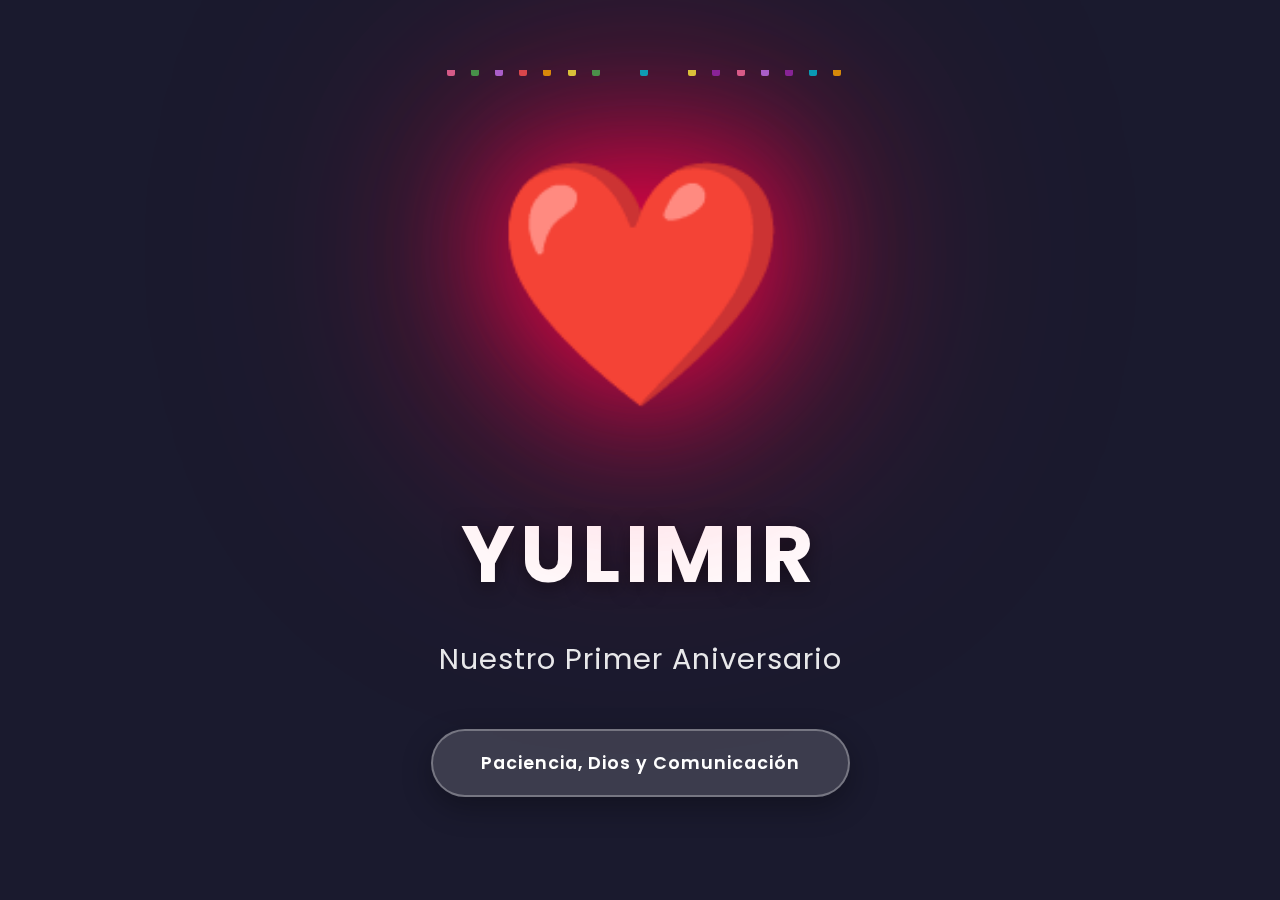
<file: index.html>
<!DOCTYPE html>
<html lang="es">

<head>
    <meta charset="UTF-8">
    <meta name="viewport" content="width=device-width, initial-scale=1.0">
    <title>Emir y Yuliana - 1er Año</title>
    <link rel="preconnect" href="https://fonts.googleapis.com">
    <link rel="preconnect" href="https://fonts.gstatic.com" crossorigin>
    <link href="https://fonts.googleapis.com/css2?family=Poppins:wght@300;400;600;700&display=swap" rel="stylesheet">
    <link rel="stylesheet" href="styles.css">
</head>

<body>
    <!-- Pantalla Inicial -->
    <div id="initial-screen" class="screen active">
        <div class="initial-content">
            <div class="heart-container">
                <div class="glowing-heart">❤️</div>
            </div>
            <h1 class="couple-names">YULIMIR</h1>
            <div class="anniversary-year">Nuestro Primer Aniversario</div>
            <button id="start-btn" class="start-button">Paciencia, Dios y Comunicación</button>
            <div class="confetti-animation">
                <div class="confetti" style="--color: #FF6B9D; --delay: 0s; --left: 10%;"></div>
                <div class="confetti" style="--color: #C770F0; --delay: 0.5s; --left: 20%;"></div>
                <div class="confetti" style="--color: #FFA500; --delay: 1s; --left: 30%;"></div>
                <div class="confetti" style="--color: #4CAF50; --delay: 1.5s; --left: 40%;"></div>
                <div class="confetti" style="--color: #00BCD4; --delay: 2s; --left: 50%;"></div>
                <div class="confetti" style="--color: #FFEB3B; --delay: 2.5s; --left: 60%;"></div>
                <div class="confetti" style="--color: #FF6B9D; --delay: 3s; --left: 70%;"></div>
                <div class="confetti" style="--color: #9C27B0; --delay: 0.8s; --left: 80%;"></div>
                <div class="confetti" style="--color: #FFA500; --delay: 1.8s; --left: 90%;"></div>
                <div class="confetti" style="--color: #4CAF50; --delay: 2.3s; --left: 15%;"></div>
                <div class="confetti" style="--color: #00BCD4; --delay: 0.3s; --left: 85%;"></div>
                <div class="confetti" style="--color: #FF5252; --delay: 1.3s; --left: 25%;"></div>
                <div class="confetti" style="--color: #C770F0; --delay: 2.8s; --left: 75%;"></div>
                <div class="confetti" style="--color: #FFEB3B; --delay: 1.1s; --left: 35%;"></div>
                <div class="confetti" style="--color: #9C27B0; --delay: 2.1s; --left: 65%;"></div>
            </div>
        </div>
    </div>

    <!-- Línea de Tiempo -->
    <div id="timeline-screen" class="screen">
        <div class="timeline-wrapper">
            <div class="timeline-header">
                <h2>Nuestra Historia</h2>
                <p>Emir & Yuliana</p>
            </div>

            <div class="timeline-container">
                <!-- Línea continua -->
                <div class="timeline-line"></div>

                <!-- Punto 1 -->
                <div class="timeline-point" data-point="1">
                    <div class="point-marker">
                        <div class="point-dot"></div>
                    </div>
                    <div class="point-info">
                        <div class="point-date">15/02/2025</div>
                        <button class="point-toggle-btn">Nuestra Primera Cita</button>
                    </div>
                    <div class="point-content collapsed">
                        <div class="content-inner">
                            <div class="image-container">
                                <img src="IMAGENES/imagen1.jpeg" alt="Momento 1" class="timeline-image">
                            </div>
                            <p class="point-text">
                                La primera vez que salimos tomados de la mano, hace exactamente
                                1 año, bajo un diluvio extremo nuestros caminos se unieron
                                formalmente como pareja, aún siento tus labios en mi piel,
                                tus manos en mi espalda, tus ojos en mi alma, y como nos dimos
                                calor en medio de la fría lluvia.
                            </p>
                            <button class="verse-btn">Ver versículo</button>
                            <p class="bible-verse hidden">"El amor es paciente, es bondadoso. El amor no es envidioso ni
                                jactancioso ni orgulloso." - 1 Corintios 13:4</p>
                        </div>
                    </div>
                </div>

                <!-- Punto 2 -->
                <div class="timeline-point" data-point="2">
                    <div class="point-marker">
                        <div class="point-dot"></div>
                    </div>
                    <div class="point-info">
                        <div class="point-date">08/03/2025</div>
                        <button class="point-toggle-btn">La vez que subimos al cerrito</button>
                    </div>
                    <div class="point-content collapsed">
                        <div class="content-inner">
                            <div class="image-container">
                                <img src="IMAGENES/imagen2.jpeg" alt="Momento 2" class="timeline-image">
                            </div>
                            <p class="point-text">
                                Aquella vez, subimos 30 minutos al cerrito que es testigo de la
                                primera vez que consumamos los votos, esa tarde no solo juramos
                                sernos el uno al otro, sino que también juramos sernos el uno
                                al otro, y que llegará el día que vivamos alejados del mundo en una
                                casa de campo, que hoy por hoy será una torre.
                            </p>
                            <button class="verse-btn">Ver versículo</button>
                            <p class="bible-verse hidden">“Las muchas aguas no podrán apagar el amor, ni lo ahogarán los
                                ríos.” - Cantar de los Cantares 8:7</p>
                        </div>
                    </div>
                </div>

                <!-- Punto 3 -->
                <div class="timeline-point" data-point="3">
                    <div class="point-marker">
                        <div class="point-dot"></div>
                    </div>
                    <div class="point-info">
                        <div class="point-date">26/07/2025</div>
                        <button class="point-toggle-btn">Cuando volvimos a las piedritas</button>
                    </div>
                    <div class="point-content collapsed">
                        <div class="content-inner">
                            <div class="image-container">
                                <img src="IMAGENES/imagen3.jpeg" alt="Momento 3" class="timeline-image">
                            </div>
                            <p class="point-text">
                                Aquella vez regresamos a donde oficialmente todo comenzó, un lugar hermoso
                                donde algún día te pediré matrimonio, no podíamos separarnos todo el
                                tiempo estubimos abrazaditos y besandonos, te amo mi princesa.
                            </p>
                            <button class="verse-btn">Ver versículo</button>
                            <p class="bible-verse hidden">“Nosotros amamos porque Él nos amó primero.”
                                -1 Juan 4:19</p>
                        </div>
                    </div>
                </div>

                <!-- Punto 4 -->
                <div class="timeline-point" data-point="4">
                    <div class="point-marker">
                        <div class="point-dot"></div>
                    </div>
                    <div class="point-info">
                        <div class="point-date">26/07/2025</div>
                        <button class="point-toggle-btn">Nuestra cita en el agua de los pajaritos</button>
                    </div>
                    <div class="point-content collapsed">
                        <div class="content-inner">
                            <div class="image-container">
                                <img src="IMAGENES/imagen4.jpeg" alt="Momento 4" class="timeline-image">
                            </div>
                            <p class="point-text">
                                No pudimos ser mas felices aquella vez, pasamos toda la tarde abrazados
                                mirando a Huamachuco, en ese momento solo fuimos tu y yo en el universo
                                ambos de negro, aún siento tu cabello rozar mi piel, tus labios en mi
                                piel, tus manos en mi espalda, tus ojos en mi alma, y como me perdí
                                en tu mirada.
                            </p>
                            <button class="verse-btn">Ver versículo</button>
                            <p class="bible-verse hidden">“Ámense los unos a los otros con amor fraternal,
                                respetándose y honrándose mutuamente.” - Romanos 12:10</p>
                        </div>
                    </div>
                </div>

                <!-- Punto 5 -->
                <div class="timeline-point" data-point="5">
                    <div class="point-marker">
                        <div class="point-dot"></div>
                    </div>
                    <div class="point-info">
                        <div class="point-date">27/07/2025</div>
                        <button class="point-toggle-btn">Nuestra despedida </button>
                    </div>
                    <div class="point-content collapsed">
                        <div class="content-inner">
                            <div class="image-container">
                                <img src="IMAGENES/imagen5.jpeg" alt="Momento 5" class="timeline-image">
                            </div>
                            <p class="point-text">
                                Aún recuerdo cada vez que teníamos que despedirnos, la primera
                                ves fue debajo de las escaleras no queria soltarte, no dejaba
                                de besarte y de decirte cuanto te extrañaré, pero siempre, con la
                                promesa de que volvería a viajar 900Km para estar contigo denuevo.
                            </p>
                            <button class="verse-btn">Ver versículo</button>
                            <p class="bible-verse hidden">“Sean humildes y amables; sean pacientes y tolérense
                                unos a otros con amor.” - Efesios 4:2
                            </p>
                        </div>
                    </div>
                </div>

                <!-- Punto 6 -->
                <div class="timeline-point" data-point="6">
                    <div class="point-marker">
                        <div class="point-dot"></div>
                    </div>
                    <div class="point-info">
                        <div class="point-date">24/08/2025</div>
                        <button class="point-toggle-btn">Cuando nos vimos en el Xauxe</button>
                    </div>
                    <div class="point-content collapsed">
                        <div class="content-inner">
                            <div class="image-container">
                                <img src="IMAGENES/imagen6.jpeg" alt="Momento 6" class="timeline-image">
                            </div>
                            <p class="point-text">
                                En el estacionamiento de carros, nos sentamos tu y yo, abrasados en medio
                                del sol y con zeus visitandonos fuimos felices, recuerdo aquel día
                                estabas preciosa con una chalina y casaca negra, te amo demasiado mi
                                princesa, te amo demasiado mi amor, te amo demasiado mi vida.
                            </p>
                            <button class="verse-btn">Ver versículo</button>
                            <p class="bible-verse hidden">"Encomienda al Señor tu camino; confía en él, y él actuará." -
                                Salmos 37:5</p>
                        </div>
                    </div>
                </div>

                <!-- Punto 7 -->
                <div class="timeline-point" data-point="7">
                    <div class="point-marker">
                        <div class="point-dot"></div>
                    </div>
                    <div class="point-info">
                        <div class="point-date">29/12/2025</div>
                        <button class="point-toggle-btn">Cuando visitamos tu Colegio</button>
                    </div>
                    <div class="point-content collapsed">
                        <div class="content-inner">
                            <div class="image-container">
                                <img src="IMAGENES/imagen7.jpeg" alt="Momento 7" class="timeline-image">
                            </div>
                            <p class="point-text">
                                Fue hermoso nuestra cita donde camilita se coló, visitamos tu Colegio
                                y me contaste tantas anecdotas que viviste, asimismo, visitamos a tu
                                abuelita, poder conocer tu pasado con ella me hizo conocerte incluso más,
                                no olvidaré cuando entramos a una tienda y nos dijiste pidan lo que
                                quieran, te amo amotito.
                            </p>
                            <button class="verse-btn">Ver versículo</button>
                            <p class="bible-verse hidden">“Y sobre todas estas cosas, vístanse de amor, que es
                                el vínculo perfecto.” - Colosenses 3:14</p>
                        </div>
                    </div>
                </div>

                <!-- Punto 8 -->
                <div class="timeline-point" data-point="8">
                    <div class="point-marker">
                        <div class="point-dot"></div>
                    </div>
                    <div class="point-info">
                        <div class="point-date">30/12/2025</div>
                        <button class="point-toggle-btn">Cuando estuvimos en la Plaza</button>
                    </div>
                    <div class="point-content collapsed">
                        <div class="content-inner">
                            <div class="image-container">
                                <img src="IMAGENES/imagen8.jpeg" alt="Momento 8" class="timeline-image">
                            </div>
                            <p class="point-text">
                                Aquella vez nos sentamos en un banco de la plaza, nos juramos amor
                                eterno y que siempre estaremos juntos, te amo amotito. Simpre aprobechabas
                                la oportunidad de mostrarme que eres más blanca que yo, te amo como
                                eres mi vida, te agradezco tantos momentos mágicos.
                            </p>
                            <button class="verse-btn">Ver versículo</button>
                            <p class="bible-verse hidden">"Porque donde esté tu tesoro, allí estará también tu corazón."
                                - Mateo 6:21</p>
                        </div>
                    </div>
                </div>

                <!-- Punto 9 -->
                <div class="timeline-point" data-point="9">
                    <div class="point-marker">
                        <div class="point-dot"></div>
                    </div>
                    <div class="point-info">
                        <div class="point-date">30/10/2025</div>
                        <button class="point-toggle-btn">Nuestra cita de Ramen</button>
                    </div>
                    <div class="point-content collapsed">
                        <div class="content-inner">
                            <div class="image-container">
                                <img src="IMAGENES/imagen9.jpeg" alt="Momento 9" class="timeline-image">
                            </div>
                            <p class="point-text">
                                Aquella vez no salió como esperabamos, pero no puedo evitar sentirme
                                tan feliz porque estubimos juntos, nos abrazamos, y estabas tan
                                hermosa como siempre, recuerdo cuando nos vino un ramen horrible,
                                aún así, cada momento contigo no tiene precio, te amo amotito.
                            </p>
                            <button class="verse-btn">Ver versículo</button>
                            <p class="bible-verse hidden">"“Mejores son dos que uno… porque si uno cae, el
                                otro lo levanta.” - Eclesiastés 4:9-10
                            </p>
                        </div>
                    </div>
                </div>

                <!-- Punto 10 (Final con flecha) -->
                <div class="timeline-point last-point" data-point="10">
                    <div class="point-marker">
                        <div class="point-dot final-dot"></div>
                    </div>
                    <div class="point-info">
                        <div class="point-date">01/01/2026</div>
                        <button class="point-toggle-btn">Nuestra última cita</button>
                    </div>
                    <div class="point-content collapsed">
                        <div class="content-inner">
                            <div class="image-container">
                                <img src="IMAGENES/imagen10.jpeg" alt="Momento 10" class="timeline-image">
                            </div>
                            <p class="point-text">
                                Fuimos con los duendes a comer alitas, estubimos todo el tiempo
                                juntos, no podía quitarte la vista de encima. Dicen que la
                                mirada habla más de lo que la boca dirá jamas, esa mirada que
                                cruzamos dice te amo, incluso depues de la muerte, te amo.
                            </p>
                            <button class="verse-btn">Ver versículo</button>
                            <p class="bible-verse hidden">“Toda tú eres hermosa, amada mía, y en ti no hay mancha.”
                                - Cantar de los Cantares 4:7
                            </p>
                        </div>
                    </div>
                </div>

                <!-- Pantalla Final de Aniversario -->
                <div class="final-screen" id="final-screen">
                    <div class="final-content">
                        <div class="final-hearts">
                            <span class="heart-float">💕</span>
                            <span class="heart-float">❤️</span>
                            <span class="heart-float">💖</span>
                            <span class="heart-float">💗</span>
                        </div>
                        <h1 class="final-title">FELIZ ANIVERSARIO</h1>
                        <div class="final-image-container">
                            <img src="IMAGENES/FINAL.jpeg" alt="Nuestro Amor" class="final-image">
                        </div>
                        <p class="final-message">
                            Y así, entre promesas y sueños, comenzó la historia más bonita de mi vida… la nuestra.
                        </p>
                        <p class="final-signature">Emir y Yuliana, juntos por siempre</p>
                        <div class="final-decoration">✨ 💑 ✨</div>
                    </div>
                </div>
            </div>

            <!-- Navegación -->
            <div class="navigation">
                <button id="prev-btn" class="nav-button nav-prev">◀</button>
                <div class="point-indicator">
                    <span id="current-point">1</span> / <span id="total-points">10</span>
                </div>
                <button id="next-btn" class="nav-button nav-next">▶</button>
                <button id="home-btn" class="nav-button home-button">
                    <span class="arrow">🏠</span> Inicio
                </button>
            </div>
        </div>
    </div>

    <script src="script.js"></script>
</body>

</html>
</file>
<file: styles.css>
/* ==========================================
   VARIABLES - PALETA PASTEL
   ========================================== */
:root {
    /* Paleta Pastel */
    --color-blue-grey: #7C9CB5;
    --color-sky-blue: #A4C4D4;
    --color-mint: #B8D8C8;
    --color-cream: #F4EFE4;
    --color-pink: #E5B8C5;
    --color-dark: #2C3E50;
    --color-white: #FFFFFF;
    --color-text: #4A5568;

    /* Fuentes */
    --font-primary: 'Poppins', sans-serif;

    /* Transiciones OPTIMIZADAS (solo transform y opacity) */
    --transition-fast: all 0.3s cubic-bezier(0.4, 0, 0.2, 1);
    --transition-smooth: all 0.5s cubic-bezier(0.4, 0, 0.2, 1);

    /* Progreso de timeline */
    --timeline-progress: 10%;
}

* {
    margin: 0;
    padding: 0;
    box-sizing: border-box;
}

body {
    font-family: var(--font-primary);
    background: linear-gradient(135deg, var(--color-cream) 0%, var(--color-sky-blue) 100%);
    color: var(--color-text);
    overflow-x: hidden;
    min-height: 100vh;
}

/* ==========================================
   PANTALLA INICIAL
   ========================================== */
.screen {
    min-height: 100vh;
    display: none;
    opacity: 0;
    position: fixed;
    top: 0;
    left: 0;
    width: 100%;
    height: 100vh;
    overflow-y: auto;
    z-index: -1;
    transition: opacity 0.5s ease;
}

.screen.active {
    display: flex;
    opacity: 1;
    z-index: 100;
}

#initial-screen {
    background: #1a1a2e;
    display: flex;
    align-items: center;
    justify-content: center;
    overflow: hidden;
}

.initial-content {
    text-align: center;
    z-index: 10;
    position: relative;
    padding: 2rem;
    animation: fadeInUp 1s ease-out;
}

@keyframes fadeInUp {
    from {
        opacity: 0;
        transform: translateY(30px);
    }

    to {
        opacity: 1;
        transform: translateY(0);
    }
}

/* Contenedor del corazón */
.heart-container {
    margin-bottom: 2rem;
}

/* Corazón brillante rojo */
.glowing-heart {
    font-size: 15rem;
    color: #ff0049;
    filter: drop-shadow(0 0 60px rgba(255, 0, 73, 0.8)) drop-shadow(0 0 100px rgba(255, 0, 73, 0.6)) drop-shadow(0 0 150px rgba(255, 0, 73, 0.4));
    animation: heartbeat 1.5s ease-in-out infinite;
    display: inline-block;
}

@keyframes heartbeat {

    0%,
    100% {
        transform: scale(1);
    }

    10%,
    30% {
        transform: scale(1.08);
    }

    20%,
    40% {
        transform: scale(1);
    }
}

.couple-names {
    font-family: var(--font-primary);
    font-size: clamp(2.5rem, 8vw, 5rem);
    font-weight: 700;
    color: #FFFFFF;
    margin-bottom: 1.5rem;
    text-shadow: 0 4px 20px rgba(0, 0, 0, 0.5);
    letter-spacing: 0.3rem;
}

.anniversary-year {
    font-size: clamp(1.2rem, 4vw, 1.8rem);
    color: #FFFFFF;
    font-weight: 400;
    margin-bottom: 3rem;
    letter-spacing: 1px;
    opacity: 0.9;
}

.start-button {
    font-family: var(--font-primary);
    font-size: 1.1rem;
    font-weight: 600;
    padding: 1.2rem 3rem;
    background: rgba(255, 255, 255, 0.15);
    color: #FFFFFF;
    border: 2px solid rgba(255, 255, 255, 0.3);
    border-radius: 50px;
    cursor: pointer;
    transition: var(--transition-fast);
    box-shadow: 0 10px 30px rgba(0, 0, 0, 0.3);
    letter-spacing: 1px;
    backdrop-filter: blur(10px);
    /* Optimización para animación */
    will-change: transform;
}

.start-button:hover {
    transform: translateY(-5px) scale(1.05);
    box-shadow: 0 15px 40px rgba(0, 0, 0, 0.4);
    background: rgba(255, 255, 255, 0.25);
    border-color: rgba(255, 255, 255, 0.5);
}

.start-button:active {
    transform: translateY(-2px) scale(1.02);
}

/* Animación de confeti */
.confetti-animation {
    position: absolute;
    width: 100%;
    height: 100%;
    top: 0;
    left: 0;
    pointer-events: none;
    overflow: hidden;
}

.confetti {
    position: absolute;
    top: -10px;
    width: 8px;
    height: 16px;
    background-color: var(--color);
    left: var(--left);
    animation: confettiFall 4s linear infinite;
    animation-delay: var(--delay);
    opacity: 0.8;
    border-radius: 2px;
}

@keyframes confettiFall {
    0% {
        top: -10px;
        opacity: 0;
        transform: translateX(0) rotate(0deg);
    }

    10% {
        opacity: 0.8;
    }

    100% {
        top: 110%;
        opacity: 0;
        transform: translateX(calc(var(--left) - 50%)) rotate(360deg);
    }
}

/* ==========================================
   LÍNEA DE TIEMPO - ESTILO PREZI
   ========================================== */
#timeline-screen {
    background: linear-gradient(135deg, var(--color-cream) 0%, #E8F2F7 100%);
    display: flex;
    align-items: center;
    justify-content: center;
    padding: 2rem 1rem;
    overflow: hidden;
}

.timeline-wrapper {
    width: 100%;
    height: 100vh;
    display: flex;
    flex-direction: column;
    position: relative;
}

.timeline-header {
    text-align: center;
    padding: 2rem 2rem 1rem;
    animation: fadeInUp 0.8s ease-out;
    flex-shrink: 0;
}

.timeline-header h2 {
    font-size: clamp(2rem, 5vw, 3rem);
    color: var(--color-blue-grey);
    margin-bottom: 0.5rem;
    font-weight: 700;
}

.timeline-header p {
    font-size: 1.2rem;
    color: var(--color-text);
    font-weight: 300;
}

.timeline-container {
    position: relative;
    flex: 1;
    display: flex;
    align-items: center;
    justify-content: center;
    overflow: hidden;
    padding-bottom: 100px;
    /* Espacio para los botones de navegación */
}

/* Línea principal HORIZONTAL - Indicador de progreso */
.timeline-line {
    position: absolute;
    top: 3rem;
    left: 50%;
    transform: translateX(-50%);
    width: 80%;
    max-width: 800px;
    height: 4px;
    background: rgba(124, 156, 181, 0.2);
    border-radius: 4px;
    z-index: 1;
}

.timeline-line::before {
    content: '';
    position: absolute;
    left: 0;
    top: 0;
    height: 100%;
    background: linear-gradient(to right,
            var(--color-blue-grey) 0%,
            var(--color-sky-blue) 50%,
            var(--color-mint) 75%,
            var(--color-pink) 100%);
    border-radius: 4px;
    transition: width 0.5s ease;
    width: var(--timeline-progress);
}

/* Puntos de la línea de tiempo - UNO A LA VEZ */
.timeline-point {
    position: absolute;
    top: 50%;
    left: 50%;
    transform: translate(-50%, -50%);
    display: flex;
    flex-direction: column;
    align-items: center;
    width: 90%;
    max-width: 600px;
    opacity: 0;
    pointer-events: none;
    transition: opacity 0.6s ease, transform 0.6s cubic-bezier(0.4, 0, 0.2, 1);
    /* Optimización: contener el layout */
    contain: layout style;
    z-index: 1;
    /* Debajo de la navegación */
}

.timeline-point.active {
    opacity: 1;
    pointer-events: auto;
    transform: translate(-50%, -50%) scale(1);
}

.timeline-point.exit-left {
    opacity: 0;
    transform: translate(-150%, -50%) scale(0.8);
}

.timeline-point.exit-right {
    opacity: 0;
    transform: translate(50%, -50%) scale(0.8);
}

/* Marcador del punto */
.point-marker {
    position: relative;
    margin-bottom: 1.5rem;
    z-index: 10;
}

.point-dot {
    width: 28px;
    height: 28px;
    background: var(--color-white);
    border: 4px solid var(--color-blue-grey);
    border-radius: 50%;
    box-shadow: 0 0 0 10px rgba(124, 156, 181, 0.2);
    transition: var(--transition-fast);
    /* Optimización */
    will-change: transform;
}

.timeline-point:nth-child(even) .point-dot {
    border-color: var(--color-pink);
    box-shadow: 0 0 0 8px rgba(229, 184, 197, 0.2);
}

.point-dot:hover {
    transform: scale(1.2);
}

/* Último punto (especial) */
.final-dot {
    background: linear-gradient(135deg, var(--color-pink), var(--color-mint));
    border-color: var(--color-pink);
    box-shadow: 0 0 0 12px rgba(229, 184, 197, 0.3),
        0 0 20px rgba(229, 184, 197, 0.5);
    animation: pulse 2s ease-in-out infinite;
}

@keyframes pulse {

    0%,
    100% {
        transform: scale(1);
        box-shadow: 0 0 0 12px rgba(229, 184, 197, 0.3);
    }

    50% {
        transform: scale(1.1);
        box-shadow: 0 0 0 16px rgba(229, 184, 197, 0.5);
    }
}

/* Información del punto (fecha + botón) */
.point-info {
    position: relative;
    display: flex;
    flex-direction: column;
    align-items: center;
    gap: 0.8rem;
    margin-bottom: 1.5rem;
    width: 100%;
}

.point-date {
    font-size: 1rem;
    font-weight: 600;
    color: var(--color-blue-grey);
    background: var(--color-white);
    padding: 0.6rem 1.5rem;
    border-radius: 25px;
    box-shadow: 0 3px 15px rgba(0, 0, 0, 0.1);
}

.point-toggle-btn {
    font-family: var(--font-primary);
    font-size: 1.1rem;
    font-weight: 600;
    padding: 1rem 2.5rem;
    background: linear-gradient(135deg, var(--color-sky-blue), var(--color-mint));
    color: var(--color-dark);
    border: none;
    border-radius: 30px;
    cursor: pointer;
    transition: var(--transition-fast);
    box-shadow: 0 5px 20px rgba(0, 0, 0, 0.15);
    /* Optimización */
    will-change: transform;
}

.timeline-point:nth-child(even) .point-toggle-btn {
    background: linear-gradient(135deg, var(--color-pink), var(--color-cream));
}

.point-toggle-btn:hover {
    transform: translateY(-3px);
    box-shadow: 0 6px 20px rgba(0, 0, 0, 0.2);
}

.point-toggle-btn:active {
    transform: translateY(-1px);
}

/* Contenido expandible - OPTIMIZADO */
.point-content {
    max-height: 0;
    overflow: hidden;
    opacity: 0;
    transition: max-height 0.5s cubic-bezier(0.4, 0, 0.2, 1),
        opacity 0.3s ease;
    /* Optimización crítica */
    will-change: max-height, opacity;
    width: 100%;
}

.point-content.expanded {
    max-height: 2000px;
    opacity: 1;
}

.content-inner {
    width: 100%;
    max-width: 550px;
    margin: 0 auto;
    padding: 2rem;
    background: rgba(255, 255, 255, 0.95);
    backdrop-filter: blur(10px);
    border-radius: 25px;
    box-shadow: 0 10px 40px rgba(0, 0, 0, 0.15);
    border: 2px solid rgba(255, 255, 255, 0.5);
    margin-bottom: 6rem;
    /* Espacio extra para navegación */
    /* CRÍTICO: Espacio inferior para que la navegación NO tape el contenido */
    padding-bottom: 120px;
    /* Espacio suficiente para que navegación no tape */
}

.image-container {
    width: 100%;
    margin-bottom: 1.5rem;
    border-radius: 20px;
    overflow: hidden;
    box-shadow: 0 8px 25px rgba(0, 0, 0, 0.2);
}

.timeline-image {
    width: 100%;
    height: auto;
    max-height: 400px;
    object-fit: cover;
    border-radius: 20px;
    margin-bottom: 1.5rem;
    box-shadow: 0 8px 25px rgba(0, 0, 0, 0.15);
    display: block;
    transition: var(--transition-fast);
    /* Optimización de imagen */
    will-change: transform;
}

.timeline-image:hover {
    transform: scale(1.05);
}

.point-text {
    font-size: 1rem;
    line-height: 1.8;
    color: var(--color-text);
    text-align: justify;
    margin-bottom: 1.5rem;
}

/* Botón de versículo */
.verse-btn {
    font-family: var(--font-primary);
    padding: 0.6rem 1.5rem;
    background: linear-gradient(135deg, var(--color-blue-grey), var(--color-sky-blue));
    color: var(--color-white);
    border: none;
    border-radius: 20px;
    font-size: 0.9rem;
    font-weight: 600;
    cursor: pointer;
    transition: var(--transition-fast);
    box-shadow: 0 4px 12px rgba(0, 0, 0, 0.15);
    margin-top: 1rem;
    /* Centrar el botón */
    display: block;
    margin-left: auto;
    margin-right: auto;
}

.verse-btn:hover {
    transform: translateY(-2px);
    box-shadow: 0 6px 16px rgba(0, 0, 0, 0.2);
}

/* Versículo bíblico */
.bible-verse {
    font-style: italic;
    font-size: 0.95rem;
    line-height: 1.7;
    color: var(--color-dark);
    background: rgba(184, 216, 200, 0.2);
    padding: 1.2rem;
    border-radius: 15px;
    border-left: 4px solid var(--color-mint);
    margin-top: 1.5rem;
    opacity: 1;
    transition: var(--transition-fast);
    text-align: center;
}

.bible-verse.hidden {
    display: none;
}

/* Fin de la línea de tiempo - OCULTO */
.timeline-end {
    display: none;
    /* Completamente oculto */
}

.end-arrow {
    display: none;
    /* Oculto */
}

.end-text {
    display: none;
    /* Oculto */
}

/* ==========================================
   NAVEGACIÓN - ESTILO PREZI (VERSIÓN ULTRA SLIM)
   ========================================== */
.navigation {
    position: fixed;
    bottom: 2rem;
    left: 50%;
    transform: translateX(-50%);
    z-index: 300;
    display: flex;
    /* Reducido al mínimo para que los elementos casi se toquen */
    gap: 0.3rem;
    align-items: center;
    background: rgba(255, 255, 255, 0.95);
    /* Padding lateral muy ajustado */
    padding: 0.3rem 0.6rem;
    border-radius: 50px;
    box-shadow: 0 8px 30px rgba(0, 0, 0, 0.15);
    backdrop-filter: blur(10px);
}

.nav-button {
    background: linear-gradient(135deg, var(--color-blue-grey), var(--color-sky-blue));
    color: var(--color-white);
    border: none;
    /* Reducimos el ancho del botón "Inicio" */
    padding: 0.4rem 0.8rem;
    border-radius: 50px;
    font-family: var(--font-primary);
    font-size: 0.8rem;
    font-weight: 600;
    cursor: pointer;
    transition: var(--transition-fast);
    box-shadow: 0 4px 12px rgba(0, 0, 0, 0.15);
    display: flex;
    align-items: center;
    gap: 0.3rem;
}

.nav-button:hover {
    transform: translateY(-2px);
    box-shadow: 0 6px 18px rgba(0, 0, 0, 0.2);
}

.nav-button:disabled {
    opacity: 0.5;
    cursor: not-allowed;
    transform: none;
}

/* Botones de navegación anterior/siguiente (Círculos pequeños) */
.nav-prev,
.nav-next {
    background: linear-gradient(135deg, var(--color-pink), var(--color-mint));
    /* Eliminamos el padding lateral excesivo */
    padding: 0;
    font-size: 1rem;
    /* Reducimos el diámetro del círculo de 38px a 32px */
    min-width: 32px;
    height: 32px;
    display: flex;
    justify-content: center;
    align-items: center;
    border-radius: 50%;
}

/* Indicador de punto actual (1/10) */
.point-indicator {
    background: rgba(255, 255, 255, 0.8);
    /* El padding lateral aquí es lo que más ahorra espacio */
    padding: 0.2rem 0.4rem;
    border-radius: 4px;
    font-weight: 800;
    font-size: 0.75rem;
    color: var(--color-dark);
    box-shadow: 0 2px 8px rgba(0, 0, 0, 0.08);
    white-space: nowrap;
    display: inline-flex;
    align-items: center;
    gap: 0.1rem;
    /* Quitamos cualquier ancho mínimo */
    min-width: 0;
}

.arrow {
    font-size: 0.9rem;
}


/* ==========================================
   RESPONSIVE - MÓVIL
   ========================================== */
@media (max-width: 768px) {

    /* Pantalla Inicial */
    .glowing-heart {
        font-size: 10rem;
    }

    .couple-names {
        font-size: clamp(2rem, 10vw, 3.5rem);
    }

    .anniversary-year {
        font-size: clamp(1rem, 5vw, 1.5rem);
    }

    .start-button {
        padding: 1rem 2rem;
        font-size: 1rem;
    }

    /* Timeline */
    .timeline-header {
        padding: 1rem;
    }

    .timeline-header h2 {
        font-size: clamp(1.5rem, 6vw, 2.5rem);
    }

    .timeline-header p {
        font-size: 1rem;
    }

    .timeline-line {
        width: 90%;
        top: 2rem;
    }

    .timeline-point {
        width: 95%;
        padding: 0 1rem;
        top: 35%;
        /* Posición más arriba en móvil para evitar solapamiento */
        transform: translate(-50%, -35%);
    }

    .timeline-point.active {
        transform: translate(-50%, -35%) scale(1);
    }

    .point-dot {
        width: 20px;
        height: 20px;
        border: 3px solid var(--color-blue-grey);
    }

    .point-date {
        font-size: 0.85rem;
        padding: 0.5rem 1rem;
    }

    .point-toggle-btn {
        font-size: 0.95rem;
        padding: 0.8rem 1.8rem;
    }

    .content-inner {
        padding: 1.5rem;
        max-width: 100%;
        margin-bottom: 8rem;
        /* Mucho espacio en móvil para navegación */
    }

    .point-text {
        font-size: 0.95rem;
        text-align: left;
    }

    /* Navegación */
    .navigation {
        bottom: 0.8rem;
        gap: 0.4rem;
        padding: 0.6rem 1rem;
        flex-wrap: nowrap;
        justify-content: center;
        max-width: 95%;
        z-index: 500;
        /* Extra alto en móvil */
    }

    .nav-prev,
    .nav-next {
        padding: 0.8rem 1.2rem;
        font-size: 1.2rem;
        min-width: 45px;
    }

    .point-indicator {
        padding: 0.4rem 0.8rem;
        font-size: 0.85rem;
        white-space: nowrap;
        /* Crítico: mantener en una línea */
        min-width: 60px;
        /* Ancho mínimo para el contenido */
    }

    .timeline-end {
        padding: 1rem;
    }

    .end-arrow {
        font-size: 2rem;
    }

    .end-text {
        font-size: 1.1rem;
    }
}

/* ==========================================
   PANTALLA FINAL DE ANIVERSARIO
   ========================================== */
.final-screen {
    position: absolute;
    top: 50%;
    left: 50%;
    transform: translate(-50%, -50%);
    width: 90%;
    max-width: 600px;
    opacity: 0;
    pointer-events: none;
    transition: opacity 0.8s ease;
    z-index: 10;
    text-align: center;
}

.final-screen.active {
    opacity: 1;
    pointer-events: auto;
}

.final-content {
    background: linear-gradient(135deg,
            rgba(255, 255, 255, 0.98) 0%,
            rgba(255, 240, 245, 0.98) 100%);
    backdrop-filter: blur(15px);
    padding: 3rem 2rem;
    border-radius: 30px;
    box-shadow: 0 20px 60px rgba(229, 184, 197, 0.4);
    border: 3px solid rgba(255, 192, 203, 0.3);
    position: relative;
    overflow: hidden;
    animation: finalAppear 1s ease-out;
}

@keyframes finalAppear {
    from {
        opacity: 0;
        transform: scale(0.8) translateY(30px);
    }

    to {
        opacity: 1;
        transform: scale(1) translateY(0);
    }
}

/* Corazones flotantes */
.final-hearts {
    position: absolute;
    top: 0;
    left: 0;
    width: 100%;
    height: 100%;
    pointer-events: none;
    overflow: hidden;
}

.heart-float {
    position: absolute;
    font-size: 2rem;
    opacity: 0.6;
    animation: heartFloat 6s ease-in-out infinite;
}

.heart-float:nth-child(1) {
    left: 10%;
    animation-delay: 0s;
}

.heart-float:nth-child(2) {
    left: 30%;
    animation-delay: 1.5s;
}

.heart-float:nth-child(3) {
    left: 70%;
    animation-delay: 3s;
}

.heart-float:nth-child(4) {
    left: 90%;
    animation-delay: 4.5s;
}

@keyframes heartFloat {
    0% {
        bottom: -10%;
        opacity: 0;
        transform: translateX(0) rotate(0deg);
    }

    50% {
        opacity: 0.8;
        transform: translateX(20px) rotate(180deg);
    }

    100% {
        bottom: 110%;
        opacity: 0;
        transform: translateX(-20px) rotate(360deg);
    }
}

/* Título */
.final-title {
    font-size: clamp(2.5rem, 8vw, 4rem);
    font-weight: 800;
    background: linear-gradient(135deg,
            var(--color-pink) 0%,
            var(--color-mint) 50%,
            var(--color-sky-blue) 100%);
    -webkit-background-clip: text;
    -webkit-text-fill-color: transparent;
    background-clip: text;
    margin-bottom: 2rem;
    position: relative;
    z-index: 1;
    animation: titlePulse 2s ease-in-out infinite;
    text-shadow: 0 0 30px rgba(255, 105, 180, 0.3);
}

@keyframes titlePulse {

    0%,
    100% {
        transform: scale(1);
    }

    50% {
        transform: scale(1.05);
    }
}

/* Mensaje principal */
.final-message {
    font-size: clamp(1.1rem, 3vw, 1.5rem);
    line-height: 1.8;
    color: var(--color-dark);
    font-weight: 400;
    font-style: italic;
    margin: 2rem auto;
    max-width: 500px;
    position: relative;
    z-index: 1;
    animation: messageAppear 1.2s ease-out 0.3s backwards;
}

@keyframes messageAppear {
    from {
        opacity: 0;
        transform: translateY(20px);
    }

    to {
        opacity: 1;
        transform: translateY(0);
    }
}

/* Firma */
.final-signature {
    font-size: 0.9rem;
    color: var(--color-text);
    font-weight: 600;
    margin-top: 2rem;
    opacity: 0.8;
    position: relative;
    z-index: 1;
    animation: signatureAppear 1.4s ease-out 0.6s backwards;
}

@keyframes signatureAppear {
    from {
        opacity: 0;
        transform: translateY(15px);
    }

    to {
        opacity: 0.8;
        transform: translateY(0);
    }
}

/* Decoración */
.final-decoration {
    font-size: 2rem;
    margin-top: 1.5rem;
    position: relative;
    z-index: 1;
    animation: decorationSpark 1.5s ease-in-out infinite;
}

@keyframes decorationSpark {

    0%,
    100% {
        opacity: 1;
        transform: scale(1);
    }

    50% {
        opacity: 0.6;
        transform: scale(1.2);
    }
}

/* Imagen en pantalla final */
.final-image-container {
    width: 100%;
    max-width: 400px;
    margin: 1.5rem auto;
    position: relative;
    z-index: 1;
    animation: imageZoom 1.5s ease-out 0.5s backwards;
}

@keyframes imageZoom {
    from {
        opacity: 0;
        transform: scale(0.8);
    }

    to {
        opacity: 1;
        transform: scale(1);
    }
}

.final-image {
    width: 100%;
    height: auto;
    border-radius: 20px;
    box-shadow: 0 10px 40px rgba(229, 184, 197, 0.5);
    border: 4px solid rgba(255, 255, 255, 0.8);
    object-fit: cover;
    transition: transform 0.3s ease;
}

.final-image:hover {
    transform: scale(1.02);
    box-shadow: 0 15px 50px rgba(229, 184, 197, 0.6);
}

/* ==========================================
   SCROLLBAR PERSONALIZADO - CASI INVISIBLE
   ========================================== */

/* Scrollbar para contenido de los puntos */
.content-inner {
    overflow-y: auto;
    overflow-x: hidden;
    max-height: 70vh;
    /* Altura máxima antes de hacer scroll */
}

/* Para navegadores WebKit (Chrome, Safari, Edge) */
.content-inner::-webkit-scrollbar {
    width: 4px;
    /* Ancho muy delgado */
}

.content-inner::-webkit-scrollbar-track {
    background: rgba(0, 0, 0, 0.05);
    /* Casi invisible */
    border-radius: 10px;
}

.content-inner::-webkit-scrollbar-thumb {
    background: rgba(0, 0, 0, 0.15);
    /* Gris muy claro */
    border-radius: 10px;
    transition: background 0.3s ease;
}

.content-inner::-webkit-scrollbar-thumb:hover {
    background: rgba(0, 0, 0, 0.25);
    /* Un poco más visible al hover */
}

/* Para Firefox */
.content-inner {
    scrollbar-width: thin;
    scrollbar-color: rgba(0, 0, 0, 0.15) rgba(0, 0, 0, 0.05);
}

/* Scrollbar para pantalla final */
.final-content {
    overflow-y: auto;
    overflow-x: hidden;
    max-height: 85vh;
}

.final-content::-webkit-scrollbar {
    width: 4px;
}

.final-content::-webkit-scrollbar-track {
    background: rgba(255, 192, 203, 0.1);
    border-radius: 10px;
}

.final-content::-webkit-scrollbar-thumb {
    background: rgba(229, 184, 197, 0.3);
    border-radius: 10px;
    transition: background 0.3s ease;
}

.final-content::-webkit-scrollbar-thumb:hover {
    background: rgba(229, 184, 197, 0.5);
}

.final-content {
    scrollbar-width: thin;
    scrollbar-color: rgba(229, 184, 197, 0.3) rgba(255, 192, 203, 0.1);
}/* Espacio extra en móvil para evitar que navegación tape contenido */
@media (max-width: 768px) {
    .content-inner {
        padding-bottom: 150px !important;
        /* CRÍTICO: Espacio extra en móvil */
    }

    .point-content.expanded .content-inner {
        padding-bottom: 150px !important;
    }
}
</file>
